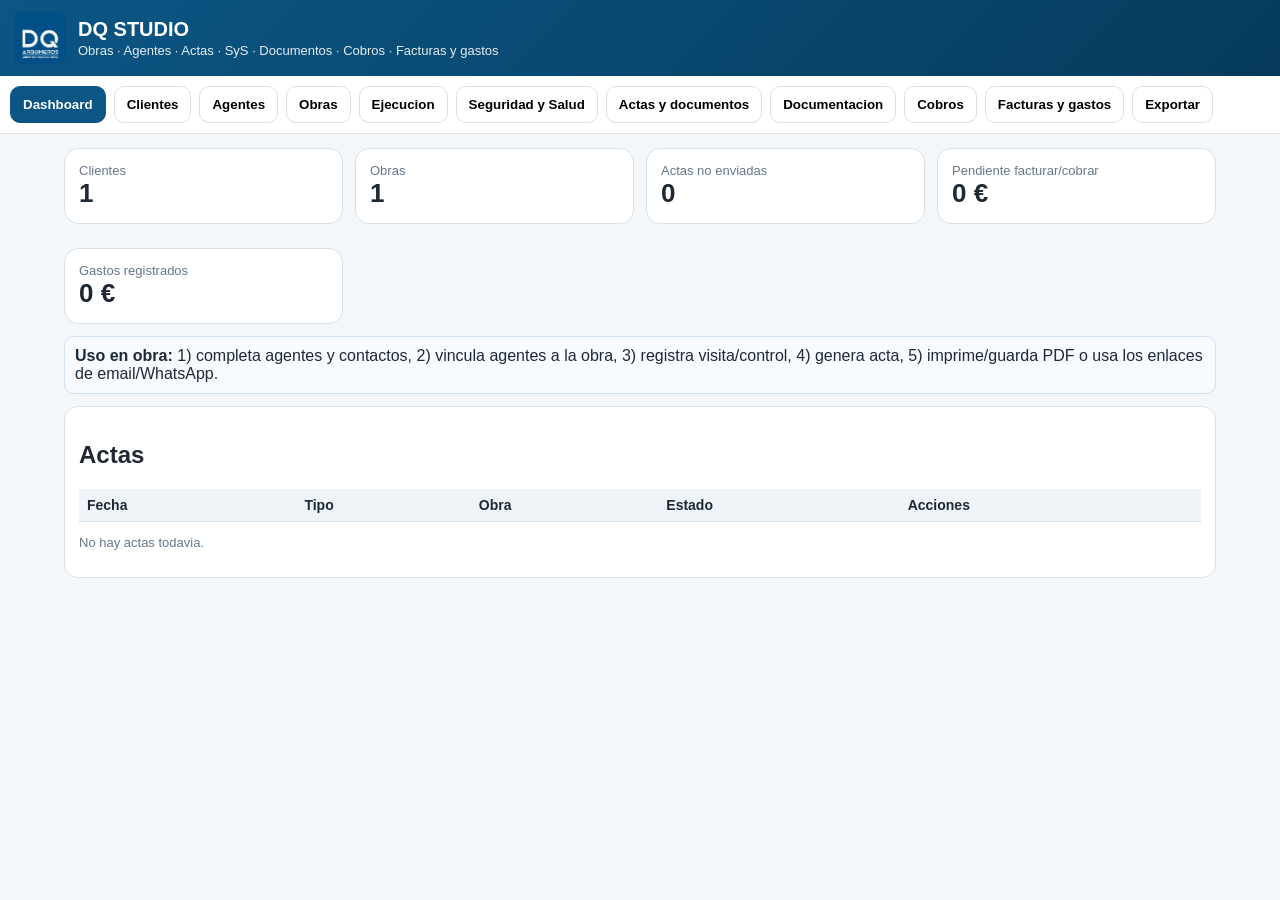
<file: index.html>
<!doctype html>
<html lang="es">
<head>
<meta charset="utf-8" />
<meta name="viewport" content="width=device-width, initial-scale=1" />
<title>DQ Studio - Obra v4</title>
<link rel="manifest" href="manifest.json" />
<style>
:root{--azul:#0b5685;--azul2:#063b5c;--borde:#d9e1e8;--fondo:#f4f7fa;--txt:#1f2933;--muted:#66788a;--ok:#1f8a4c;--warn:#b7791f;--bad:#c53030;--card:#fff}
*{box-sizing:border-box} body{margin:0;font-family:Arial,Helvetica,sans-serif;background:var(--fondo);color:var(--txt)}
header{background:linear-gradient(135deg,var(--azul),var(--azul2));color:white;padding:12px 14px;display:flex;align-items:center;gap:12px;position:sticky;top:0;z-index:5} header img{width:52px;height:52px;object-fit:cover;border-radius:8px;background:white} header h1{font-size:20px;margin:0} header p{margin:2px 0 0;font-size:13px;opacity:.9}
nav{display:flex;gap:8px;overflow:auto;padding:10px;background:white;border-bottom:1px solid var(--borde);position:sticky;top:76px;z-index:4} nav button{border:1px solid var(--borde);background:white;border-radius:10px;padding:10px 12px;white-space:nowrap;font-weight:700} nav button.active{background:var(--azul);color:white;border-color:var(--azul)}
main{padding:14px;max-width:1180px;margin:auto}.grid{display:grid;grid-template-columns:repeat(auto-fit,minmax(235px,1fr));gap:12px}.card{background:var(--card);border:1px solid var(--borde);border-radius:14px;padding:14px;margin-bottom:12px}.metric{font-size:26px;font-weight:800}.muted{color:var(--muted);font-size:13px}.row{display:grid;grid-template-columns:repeat(auto-fit,minmax(180px,1fr));gap:10px}.two{display:grid;grid-template-columns:1fr 1fr;gap:12px}@media(max-width:760px){.two{grid-template-columns:1fr}}
label{display:block;font-size:13px;font-weight:700;margin:8px 0 4px} input,select,textarea{width:100%;padding:10px;border:1px solid var(--borde);border-radius:9px;font-size:16px;background:white} textarea{min-height:82px}.small{font-size:12px}.btn{background:var(--azul);color:white;border:0;border-radius:9px;padding:10px 12px;font-weight:800;margin:8px 6px 0 0}.btn.secondary{background:#475569}.btn.light{background:#edf3f7;color:#123;border:1px solid var(--borde)}.btn.danger{background:var(--bad)}.btn.whatsapp{background:#16803c}.btn.mail{background:#334155}
table{width:100%;border-collapse:collapse;background:white} th,td{border-bottom:1px solid var(--borde);padding:8px;text-align:left;font-size:14px;vertical-align:top} th{background:#eef4f8}.scroll{overflow:auto}.badge{display:inline-block;border-radius:999px;padding:3px 8px;font-size:12px;font-weight:800}.ok{background:#e6f4ea;color:var(--ok)}.warn{background:#fff7e6;color:var(--warn)}.bad{background:#fde8e8;color:var(--bad)}.chip{display:inline-block;border:1px solid var(--borde);border-radius:999px;padding:4px 8px;margin:2px;background:#f8fafc;font-size:12px}
.check{display:flex;align-items:center;gap:8px;border:1px solid var(--borde);border-radius:8px;padding:9px;margin:6px 0;background:white}.check input{width:auto}.section-title{display:flex;justify-content:space-between;gap:10px;align-items:center;flex-wrap:wrap}.print-only{display:none}.doc{font-family:Arial,Helvetica,sans-serif;line-height:1.35}.doc h1{font-size:22px;text-align:center}.doc h2{font-size:17px;border-bottom:1px solid #999;padding-bottom:4px}.signgrid{display:grid;grid-template-columns:repeat(2,1fr);gap:18px;margin-top:40px}.sign{height:90px;border-top:1px solid #333;text-align:center;padding-top:8px}.note{background:#f7fbff;border:1px solid #cfe2f3;border-radius:10px;padding:10px}.actions{display:flex;gap:8px;flex-wrap:wrap}.hidden{display:none!important}.path{font-family:monospace;background:#eef4f8;border:1px solid var(--borde);border-radius:8px;padding:8px;word-break:break-word}.filebox{border:1px dashed var(--borde);border-radius:10px;padding:10px;background:#fafcff}
@media print{header,nav,.no-print,.btn,.actions{display:none!important} body{background:white}.card{border:0}.print-only{display:block} main{max-width:none}.screen-only{display:none!important}.doc{font-size:12pt}.signgrid{page-break-inside:avoid}}
</style>
</head>
<body>
<header><img src="assets/logo-dq.jpg" alt="DQ"><div><h1>DQ STUDIO</h1><p>Obras · Agentes · Actas · SyS · Documentos · Cobros · Facturas y gastos</p></div></header>
<nav id="tabs"></nav>
<main id="app"></main>
<script>
if('serviceWorker' in navigator){navigator.serviceWorker.register('./sw.js').catch(()=>{})}
const S={clientes:[],obras:[],agentes:[],ejecucion:[],sys:[],actas:[],documentos:[],cobros:[],facturasGastos:[]};
const keys=Object.keys(S);let tab='Dashboard';
const tabs=['Dashboard','Clientes','Agentes','Obras','Ejecucion','Seguridad y Salud','Actas y documentos','Documentacion','Cobros','Facturas y gastos','Exportar'];
function load(){keys.forEach(k=>{S[k]=JSON.parse(localStorage.getItem('dq_'+k)||'[]')});migrate();if(!S.clientes.length&&!S.obras.length&&!S.agentes.length)seed();}
function save(k){localStorage.setItem('dq_'+k,JSON.stringify(S[k]))}
function saveAll(){keys.forEach(save)}
function id(){return Date.now().toString(36)+Math.random().toString(36).slice(2,7)}
function esc(x){return String(x??'').replace(/[&<>'"]/g,m=>({'&':'&amp;','<':'&lt;','>':'&gt;',"'":'&#39;','"':'&quot;'}[m]))}
function v(id){let e=document.getElementById(id);return e?e.value.trim():''}
function setVal(id,val){let e=document.getElementById(id); if(e)e.value=val||''}
function today(){return new Date().toISOString().slice(0,10)}
function migrate(){
  S.obras.forEach(o=>{if(!o.agentes)o.agentes={}; if(o.constructor&&!o.agentes.constructor)o.agentes.constructor=o.constructor; if(o.tecnico&&!o.agentes.do)o.agentes.do=o.tecnico;});
  if(!Array.isArray(S.agentes))S.agentes=[];
}
function seed(){
 const c={id:id(),nombre:'Duque y Ropero Asociados, S.L.',nif:'B92217025',telefono:'',email:'',contacto:'',direccion:'C/ Raimundo Lulio 12, 29018 Malaga'};S.clientes.push(c);
 const a1={id:id(),tipo:'Promotor',nombre:'Duque y Ropero Asociados, S.L.',nif:'B92217025',contacto:'',telefono:'',email:'',direccion:'C/ Raimundo Lulio 12, 29018 Malaga'};
 const dirTitular='C/ Raimundo Lulio 12, 29018 Malaga';
 const a2={id:id(),tipo:'Arquitecto / Autor proyecto / Director obra / CSS',nombre:'Manuel Miguel Duque Bolivar',nif:'25.054.187-B',contacto:'Arquitecto',telefono:'',email:'',direccion:dirTitular};
 const a2b={id:id(),tipo:'Ingeniero de Edificacion / Arquitecto Tecnico / DEM',nombre:'Manuel Miguel Duque Bolivar',nif:'25.054.187-B',contacto:'Ingeniero de Edificacion',telefono:'',email:'',direccion:dirTitular};
 const a2c={id:id(),tipo:'Ingeniero Mecanico / Instalaciones',nombre:'Manuel Miguel Duque Bolivar',nif:'25.054.187-B',contacto:'Ingenieria de instalaciones',telefono:'',email:'',direccion:dirTitular};
 const a3={id:id(),tipo:'Constructora',nombre:'Pago Garzon Construcciones, S.L.',nif:'B26694489',contacto:'Modesto Jesus Tellez Fernandez - Recurso preventivo',telefono:'',email:'',direccion:'C/ Pilar 8, 29719 Benamocarra, Malaga'};
 S.agentes.push(a1,a2,a2b,a2c,a3);
 S.obras.push({id:id(),codigo:'MBL2',nombre:'Edificio de 9 Viviendas - LOM 2024/5667',cliente:c.nombre,direccion:'C/ Miguel Bueno Lara 2, Malaga',estado:'Fase de losa de cimentacion',expediente:'LOM 2024/5667',pem:'',agentes:{promotor:a1.id,constructor:a3.id,do:a2.id,dem:a2b.id,css:a2.id,recurso:a3.id,autor:a2.id,ingMecanico:a2c.id}});
 saveAll();
}
function renderTabs(){document.getElementById('tabs').innerHTML=tabs.map(t=>`<button class="${t==tab?'active':''}" data-tab="${esc(t)}">${esc(t)}</button>`).join('');document.querySelectorAll('[data-tab]').forEach(b=>b.onclick=()=>{tab=b.dataset.tab;render()})}
function render(){renderTabs(); const a=document.getElementById('app');
 if(tab==='Dashboard')return dashboard(a); if(tab==='Clientes')return clientes(a); if(tab==='Agentes')return agentes(a); if(tab==='Obras')return obras(a); if(tab==='Ejecucion')return ejecucion(a); if(tab==='Seguridad y Salud')return sys(a); if(tab==='Actas y documentos')return actas(a); if(tab==='Documentacion')return documentacion(a); if(tab==='Cobros')return cobros(a); if(tab==='Facturas y gastos')return facturasGastos(a); if(tab==='Exportar')return exp(a);
}
function dashboard(a){let pend=S.cobros.filter(c=>c.estado!=='Cobrado'&&c.estado!=='No facturable').reduce((s,c)=>s+Number(c.importe||0),0);let act=S.actas.filter(x=>x.estado!=='Enviada').length;let gastos=S.facturasGastos.filter(x=>x.clase==='Gasto').reduce((s,x)=>s+Number(x.base||0),0); a.innerHTML=`<div class="grid"><div class="card"><div class="muted">Clientes</div><div class="metric">${S.clientes.length}</div></div><div class="card"><div class="muted">Obras</div><div class="metric">${S.obras.length}</div></div><div class="card"><div class="muted">Actas no enviadas</div><div class="metric">${act}</div></div><div class="card"><div class="muted">Pendiente facturar/cobrar</div><div class="metric">${pend.toLocaleString('es-ES')} €</div></div><div class="card"><div class="muted">Gastos registrados</div><div class="metric">${gastos.toLocaleString('es-ES')} €</div></div></div><div class="card note"><b>Uso en obra:</b> 1) completa agentes y contactos, 2) vincula agentes a la obra, 3) registra visita/control, 4) genera acta, 5) imprime/guarda PDF o usa los enlaces de email/WhatsApp.</div>${tableActas(true)}`}
function clientes(a){a.innerHTML=`<div class="card"><div class="section-title"><h2>Clientes</h2><button class="btn" id="newCli">Nuevo cliente</button></div><div id="cliForm"></div></div>${tableClientes()}`;document.getElementById('newCli').onclick=()=>formCliente()}
function formCliente(c={}){document.getElementById('cliForm').innerHTML=`<div class="row"><div><label>Nombre / razon social</label><input id="c_nombre" value="${esc(c.nombre)}"></div><div><label>NIF/CIF</label><input id="c_nif" value="${esc(c.nif)}"></div><div><label>Telefono</label><input id="c_tel" value="${esc(c.telefono)}"></div><div><label>Email</label><input id="c_email" value="${esc(c.email)}"></div><div><label>Contacto</label><input id="c_contacto" value="${esc(c.contacto)}"></div><div><label>Direccion fiscal</label><input id="c_dir" value="${esc(c.direccion)}"></div></div><button class="btn" id="saveCli">Guardar</button>`;document.getElementById('saveCli').onclick=()=>{let obj={id:c.id||id(),nombre:v('c_nombre'),nif:v('c_nif'),telefono:v('c_tel'),email:v('c_email'),contacto:v('c_contacto'),direccion:v('c_dir')};upsert(S.clientes,obj);save('clientes');render()}}
function agentes(a){a.innerHTML=`<div class="card"><div class="section-title"><h2>Agentes, tecnicos y contactos de obra</h2><div class="actions"><button class="btn light" id="defaultTechs">Cargar mis tecnicos por defecto</button><button class="btn" id="newAg">Nuevo agente</button></div></div><p class="muted">Aqui se introducen constructora, recurso preventivo, autor de proyecto, DO, DEM, CSS, OCT, laboratorio, instaladores, promotor, etc. Luego se vinculan en cada obra. El boton de tecnicos crea o actualiza tus datos por defecto como arquitecto, ingeniero de edificacion/arquitecto tecnico e ingeniero mecanico.</p><div id="agForm"></div></div>${tableAgentes()}`;document.getElementById('newAg').onclick=()=>formAgente();document.getElementById('defaultTechs').onclick=defaultTechs}
function defaultTechs(){const base={nombre:'Manuel Miguel Duque Bolivar',nif:'25.054.187-B',telefono:'',email:'',direccion:'C/ Raimundo Lulio 12, 29018 Malaga'};[
 {tipo:'Arquitecto / Autor proyecto / Director obra / CSS',contacto:'Arquitecto'},
 {tipo:'Ingeniero de Edificacion / Arquitecto Tecnico / DEM',contacto:'Ingeniero de Edificacion / Arquitecto Tecnico'},
 {tipo:'Ingeniero Mecanico / Instalaciones',contacto:'Ingeniero Mecanico'}
].forEach(t=>{let ex=S.agentes.find(a=>a.tipo===t.tipo&&a.nif===base.nif);let obj={...(ex||{id:id()}),...base,...t};upsert(S.agentes,obj)});save('agentes');alert('Tecnicos por defecto cargados/actualizados. Revisa telefono y email si quieres que aparezcan en actas y comunicaciones.');render()}
function formAgente(g={}){document.getElementById('agForm').innerHTML=`<div class="row"><div><label>Tipo / cargo</label><select id="g_tipo"><option>Promotor</option><option>Constructora</option><option>Representante constructora</option><option>Recurso preventivo</option><option>Arquitecto / Autor proyecto / Director obra / CSS</option><option>Ingeniero de Edificacion / Arquitecto Tecnico / DEM</option><option>Ingeniero Mecanico / Instalaciones</option><option>Autor proyecto</option><option>Director obra</option><option>Director ejecucion material</option><option>Coordinador Seguridad y Salud</option><option>Laboratorio control calidad</option><option>OCT</option><option>Instalador</option><option>Industrial</option><option>Otro</option></select></div><div><label>Nombre / razon social</label><input id="g_nombre" value="${esc(g.nombre)}"></div><div><label>NIF/CIF</label><input id="g_nif" value="${esc(g.nif)}"></div><div><label>Persona contacto / titulacion</label><input id="g_contacto" value="${esc(g.contacto)}"></div><div><label>Telefono</label><input id="g_tel" value="${esc(g.telefono)}"></div><div><label>Email</label><input id="g_email" value="${esc(g.email)}"></div><div><label>Direccion</label><input id="g_dir" value="${esc(g.direccion)}"></div></div><button class="btn" id="saveAg">Guardar agente</button>`;setVal('g_tipo',g.tipo||'Otro');document.getElementById('saveAg').onclick=()=>{let obj={id:g.id||id(),tipo:v('g_tipo'),nombre:v('g_nombre'),nif:v('g_nif'),contacto:v('g_contacto'),telefono:v('g_tel'),email:v('g_email'),direccion:v('g_dir')};upsert(S.agentes,obj);save('agentes');render()}}
function obras(a){a.innerHTML=`<div class="card"><div class="section-title"><h2>Obras / expedientes</h2><button class="btn" id="newObra">Nueva obra</button></div><div id="obraForm"></div></div>${tableObras()}`;document.getElementById('newObra').onclick=()=>formObra()}
function formObra(o={}){document.getElementById('obraForm').innerHTML=`<div class="row"><div><label>Codigo</label><input id="o_codigo" value="${esc(o.codigo)}"></div><div><label>Nombre</label><input id="o_nombre" value="${esc(o.nombre)}"></div><div><label>Expediente/licencia</label><input id="o_exp" value="${esc(o.expediente)}"></div><div><label>Cliente</label><select id="o_cliente">${clientOptions(o.cliente)}</select></div><div><label>Direccion obra</label><input id="o_dir" value="${esc(o.direccion)}"></div><div><label>Estado</label><input id="o_estado" value="${esc(o.estado)}"></div><div><label>PEM</label><input id="o_pem" value="${esc(o.pem)}"></div></div><h3>Agentes vinculados a esta obra</h3><div class="row"><div><label>Promotor</label><select id="o_promotor">${agentOptions(o.agentes?.promotor)}</select></div><div><label>Constructora</label><select id="o_constructor">${agentOptions(o.agentes?.constructor)}</select></div><div><label>Representante / recurso preventivo</label><select id="o_recurso">${agentOptions(o.agentes?.recurso)}</select></div><div><label>Autor del proyecto</label><select id="o_autor">${agentOptions(o.agentes?.autor)}</select></div><div><label>Director de obra</label><select id="o_do">${agentOptions(o.agentes?.do)}</select></div><div><label>Director ejecucion material</label><select id="o_dem">${agentOptions(o.agentes?.dem)}</select></div><div><label>Coordinador SyS</label><select id="o_css">${agentOptions(o.agentes?.css)}</select></div><div><label>Laboratorio / OCT</label><select id="o_lab">${agentOptions(o.agentes?.lab)}</select></div></div><button class="btn" id="saveObra">Guardar obra</button>`;document.getElementById('saveObra').onclick=()=>{let obj={id:o.id||id(),codigo:v('o_codigo'),nombre:v('o_nombre'),expediente:v('o_exp'),cliente:v('o_cliente'),direccion:v('o_dir'),estado:v('o_estado'),pem:v('o_pem'),agentes:{promotor:v('o_promotor'),constructor:v('o_constructor'),recurso:v('o_recurso'),autor:v('o_autor'),do:v('o_do'),dem:v('o_dem'),css:v('o_css'),lab:v('o_lab')}};upsert(S.obras,obj);save('obras');render()}}
function ejecucion(a){a.innerHTML=`<div class="card"><h2>Control de ejecucion</h2><div class="row"><div><label>Obra</label><select id="e_obra">${obraOptions()}</select></div><div><label>Fecha</label><input type="date" id="e_fecha" value="${today()}"></div><div><label>Unidad</label><select id="e_unidad"><option>Losa de cimentacion</option><option>Estructura</option><option>Albanileria</option><option>Fachada</option><option>Cubierta</option><option>Instalaciones</option><option>Acabados</option><option>Urbanizacion</option></select></div><div><label>Estado</label><select id="e_estado"><option>Correcto</option><option>Pendiente</option><option>No conformidad</option><option>Cerrada</option></select></div></div><label>Checklist</label><div id="checksE"></div><label>Observaciones / orden</label><textarea id="e_obs"></textarea><button class="btn" id="addEjec">Guardar control</button><button class="btn secondary" id="actaEjec">Generar acta desde control</button></div>${tableEjec()}`;checks('checksE',['Replanteo/cotas comprobados','Material conforme','Ejecucion conforme a proyecto','Recubrimientos/separadores comprobados','Huecos/instalaciones embebidas revisados','Fotografias realizadas','Ensayo/documentacion pendiente revisada']);document.getElementById('addEjec').onclick=()=>saveEjec(false);document.getElementById('actaEjec').onclick=()=>saveEjec(true)}
function saveEjec(go){let obj={id:id(),obra:v('e_obra'),fecha:v('e_fecha'),unidad:v('e_unidad'),estado:v('e_estado'),checks:getChecks('checksE'),obs:v('e_obs')};S.ejecucion.push(obj);save('ejecucion'); if(go){createActaFrom('Acta visita Direccion Facultativa',obj.obra,obj.fecha,`Unidad revisada: ${obj.unidad}\nEstado: ${obj.estado}\nComprobaciones: ${obj.checks.join(', ')}\nObservaciones/ordenes: ${obj.obs}`)} else render()}
function sys(a){a.innerHTML=`<div class="card"><h2>Visita Seguridad y Salud</h2><div class="row"><div><label>Obra</label><select id="s_obra">${obraOptions()}</select></div><div><label>Fecha</label><input type="date" id="s_fecha" value="${today()}"></div><div><label>Resultado</label><select id="s_estado"><option>Correcto</option><option>Con observaciones</option><option>Requerimiento</option><option>Riesgo grave</option><option>Cerrada</option></select></div></div><label>Checklist SyS</label><div id="checksS"></div><label>Observaciones / requerimiento</label><textarea id="s_obs"></textarea><button class="btn" id="addSys">Guardar SyS</button><button class="btn secondary" id="actaSys">Generar acta SyS</button></div>${tableSys()}`;checks('checksS',['EPIs utilizados','Protecciones perimetrales','Huecos protegidos','Accesos seguros','Orden y limpieza','Cuadro electrico protegido','Senalizacion','Recurso preventivo presente si procede','Maquinaria autorizada','Plan de emergencia visible']);document.getElementById('addSys').onclick=()=>saveSys(false);document.getElementById('actaSys').onclick=()=>saveSys(true)}
function saveSys(go){let obj={id:id(),obra:v('s_obra'),fecha:v('s_fecha'),estado:v('s_estado'),checks:getChecks('checksS'),obs:v('s_obs')};S.sys.push(obj);save('sys'); if(go){createActaFrom('Acta Coordinador Seguridad y Salud',obj.obra,obj.fecha,`Resultado de la visita: ${obj.estado}\nComprobaciones: ${obj.checks.join(', ')}\nObservaciones/requerimientos: ${obj.obs}`)} else render()}
function actas(a){a.innerHTML=`<div class="card no-print"><div class="section-title"><h2>Actas y documentos</h2><button class="btn" id="newActa">Nueva acta</button></div><div id="actaForm"></div></div><div id="actaPreview" class="card"></div>${tableActas(false)}`;document.getElementById('newActa').onclick=()=>formActa()}
function formActa(x={}){document.getElementById('actaForm').innerHTML=`<div class="row"><div><label>Tipo</label><select id="a_tipo"><option>Acta visita Direccion Facultativa</option><option>Acta Coordinador Seguridad y Salud</option><option>Acta autorizacion hormigonado</option><option>Acta recepcion armaduras</option><option>Orden de obra</option><option>No conformidad</option><option>Informe fotografico</option></select></div><div><label>Obra</label><select id="a_obra">${obraOptions(x.obra)}</select></div><div><label>Fecha</label><input type="date" id="a_fecha" value="${esc(x.fecha||today())}"></div><div><label>Estado</label><select id="a_estado"><option>Borrador</option><option>Generada</option><option>Enviada</option><option>Firmada</option><option>Archivada</option></select></div></div><label>Asunto para envio</label><input id="a_asunto" value="${esc(x.asunto||'Acta de obra')}"><label>Contenido / acuerdos / ordenes</label><textarea id="a_texto">${esc(x.texto||'')}</textarea><div class="actions"><button class="btn" id="saveActa">Guardar acta</button><button class="btn secondary" id="prevActa">Vista previa</button><button class="btn light" onclick="window.print()">Imprimir / Guardar PDF</button></div>`;setVal('a_tipo',x.tipo||'Acta visita Direccion Facultativa');setVal('a_estado',x.estado||'Borrador');document.getElementById('saveActa').onclick=()=>{let obj={id:x.id||id(),tipo:v('a_tipo'),obra:v('a_obra'),fecha:v('a_fecha'),estado:v('a_estado'),asunto:v('a_asunto'),texto:v('a_texto')};upsert(S.actas,obj);save('actas');previewActa(obj);render()};document.getElementById('prevActa').onclick=()=>previewActa({tipo:v('a_tipo'),obra:v('a_obra'),fecha:v('a_fecha'),estado:v('a_estado'),asunto:v('a_asunto'),texto:v('a_texto')})}
function createActaFrom(tipo,obra,fecha,texto){let obj={id:id(),tipo,obra,fecha,estado:'Generada',asunto:`${tipo} - ${obra} - ${fecha}`,texto};S.actas.push(obj);save('actas');tab='Actas y documentos';render();previewActa(obj)}
function previewActa(act){let obra=S.obras.find(o=>o.codigo===act.obra)||S.obras[0]||{};let ag=obraAgents(obra);let recips=[ag.constructor?.email,ag.promotor?.email,ag.do?.email,ag.dem?.email,ag.css?.email].filter(Boolean);let phones=[ag.constructor?.telefono,ag.recurso?.telefono,ag.promotor?.telefono].filter(Boolean);let body=plainActa(act,obra,ag);let mail=`mailto:${encodeURIComponent(recips.join(','))}?subject=${encodeURIComponent(act.asunto||act.tipo)}&body=${encodeURIComponent(body)}`;let wa=phones[0]?`https://wa.me/${cleanPhone(phones[0])}?text=${encodeURIComponent(body)}`:'';let docInfo=docInfoFromActa(act,obra);let html=`<div class="actions no-print"><a class="btn mail" href="${mail}">Enviar por email</a>${wa?`<a class="btn whatsapp" target="_blank" href="${wa}">Enviar WhatsApp</a>`:''}<button class="btn light" onclick="window.print()">Imprimir / Guardar PDF</button><button class="btn secondary" onclick="downloadActaHtml('${act.id||''}')">Descargar acta HTML</button><button class="btn" onclick="registerActaDocument('${act.id||''}')">Registrar en carpeta documental</button></div><div class="note no-print"><b>Carpeta sugerida:</b><div class="path">${esc(docInfo.path)}</div><span class="muted">Al guardar como PDF, usa este nombre: ${esc(docInfo.filename)}. En iPhone/iPad, desde Imprimir puedes compartir o guardar en Archivos.</span></div><div class="doc"><h1>${esc(act.tipo)}</h1><p><b>Obra:</b> ${esc(obra.codigo)} - ${esc(obra.nombre)}</p><p><b>Expediente:</b> ${esc(obra.expediente||'')}</p><p><b>Emplazamiento:</b> ${esc(obra.direccion||'')}</p><p><b>Fecha:</b> ${esc(act.fecha)}</p><h2>Agentes intervinientes</h2><table><tr><th>Cargo</th><th>Nombre</th><th>NIF/CIF</th><th>Contacto</th></tr>${agentRow('Promotor',ag.promotor)}${agentRow('Constructora',ag.constructor)}${agentRow('Representante / recurso preventivo',ag.recurso)}${agentRow('Autor proyecto',ag.autor)}${agentRow('Director de obra',ag.do)}${agentRow('Director ejecucion material',ag.dem)}${agentRow('Coordinador Seguridad y Salud',ag.css)}${agentRow('Laboratorio/OCT',ag.lab)}</table><h2>Contenido del acta</h2><p style="white-space:pre-wrap">${esc(act.texto)}</p><h2>Archivo documental</h2><p><b>Categoria:</b> ${esc(docInfo.categoria)}</p><p><b>Nombre sugerido:</b> ${esc(docInfo.filename)}</p><p><b>Carpeta:</b> ${esc(docInfo.path)}</p><h2>Comunicaciones</h2><p><b>Destinatarios email:</b> ${esc(recips.join(', ')||'No constan emails')}</p><p><b>Telefonos disponibles:</b> ${esc(phones.join(', ')||'No constan telefonos')}</p><div class="signgrid"><div class="sign">Direccion Facultativa / CSS</div><div class="sign">Constructor / Recibido</div></div></div>`;let p=document.getElementById('actaPreview');if(p)p.innerHTML=html}
function plainActa(act,obra,ag){return `${act.tipo}\nObra: ${obra.codigo||''} - ${obra.nombre||''}\nExpediente: ${obra.expediente||''}\nDireccion: ${obra.direccion||''}\nFecha: ${act.fecha||''}\nPromotor: ${ag.promotor?.nombre||obra.cliente||''}\nConstructora: ${ag.constructor?.nombre||''}\nDireccion facultativa: ${ag.do?.nombre||''}\n\n${act.texto||''}\n\nDQ Studio`}
function agentRow(label,g){return `<tr><td>${esc(label)}</td><td>${esc(g?.nombre||'')}</td><td>${esc(g?.nif||'')}</td><td>${esc([g?.contacto,g?.telefono,g?.email].filter(Boolean).join(' · '))}</td></tr>`}

function docCategoryFromType(t){t=t||''; if(t.includes('Seguridad'))return '02_Seguridad_y_Salud'; if(t.includes('hormigonado')||t.includes('armaduras')||t.includes('recepcion'))return '03_Control_Calidad'; if(t.includes('Orden'))return '04_Ordenes_de_Obra'; if(t.includes('No conformidad'))return '05_No_Conformidades'; if(t.includes('fotografico'))return '06_Fotografias'; return '01_Actas_Ejecucion'}
function safeName(x){return String(x||'').normalize('NFD').replace(/[\u0300-\u036f]/g,'').replace(/[^a-zA-Z0-9_-]+/g,'_').replace(/^_+|_+$/g,'')||'documento'}
function docInfoFromActa(act,obra){let categoria=docCategoryFromType(act.tipo);let code=safeName(obra.codigo||act.obra||'OBRA');let date=safeName(act.fecha||today());let tipo=safeName(act.tipo);let filename=`${date}_${code}_${tipo}.pdf`;let path=`${code}/06_Obra/${categoria}/${filename}`;return {categoria,filename,path}}
function registerActaDocument(actId){let act=S.actas.find(a=>a.id===actId); if(!act){alert('Guarda primero el acta.');return} let obra=S.obras.find(o=>o.codigo===act.obra)||{};let info=docInfoFromActa(act,obra);let obj={id:id(),obra:act.obra,fecha:act.fecha||today(),categoria:info.categoria,titulo:act.tipo,origen:'Acta generada',archivo:info.filename,ruta:info.path,tipo:'Acta',notas:'Registrada desde acta. Guardar el PDF en la carpeta indicada.'};S.documentos.push(obj);save('documentos');act.estado='Archivada';save('actas');alert('Documento registrado en la carpeta documental: '+info.path);render()}
function downloadActaHtml(actId){let act=S.actas.find(a=>a.id===actId); if(!act){alert('Guarda primero el acta.');return} let obra=S.obras.find(o=>o.codigo===act.obra)||{};let ag=obraAgents(obra);let info=docInfoFromActa(act,obra);let html=`<!doctype html><html><head><meta charset="utf-8"><title>${esc(act.tipo)}</title><style>body{font-family:Arial;margin:28px;line-height:1.35}h1{text-align:center;font-size:22px}h2{font-size:17px;border-bottom:1px solid #999}table{width:100%;border-collapse:collapse}td,th{border:1px solid #ccc;padding:6px;text-align:left}.signgrid{display:grid;grid-template-columns:1fr 1fr;gap:25px;margin-top:55px}.sign{border-top:1px solid #333;text-align:center;padding-top:8px}</style></head><body><h1>${esc(act.tipo)}</h1><p><b>Obra:</b> ${esc(obra.codigo)} - ${esc(obra.nombre)}</p><p><b>Expediente:</b> ${esc(obra.expediente||'')}</p><p><b>Emplazamiento:</b> ${esc(obra.direccion||'')}</p><p><b>Fecha:</b> ${esc(act.fecha)}</p><h2>Agentes intervinientes</h2><table><tr><th>Cargo</th><th>Nombre</th><th>NIF/CIF</th><th>Contacto</th></tr>${agentRow('Promotor',ag.promotor)}${agentRow('Constructora',ag.constructor)}${agentRow('Representante / recurso preventivo',ag.recurso)}${agentRow('Autor proyecto',ag.autor)}${agentRow('Director de obra',ag.do)}${agentRow('Director ejecucion material',ag.dem)}${agentRow('Coordinador Seguridad y Salud',ag.css)}${agentRow('Laboratorio/OCT',ag.lab)}</table><h2>Contenido del acta</h2><p style="white-space:pre-wrap">${esc(act.texto)}</p><h2>Archivo</h2><p>${esc(info.path)}</p><div class="signgrid"><div class="sign">Direccion Facultativa / CSS</div><div class="sign">Constructor / Recibido</div></div></body></html>`;let blob=new Blob([html],{type:'text/html'});let url=URL.createObjectURL(blob);let a=document.createElement('a');a.href=url;a.download=info.filename.replace(/\.pdf$/,'.html');a.click();URL.revokeObjectURL(url)}
function documentacion(a){a.innerHTML=`<div class="card"><div class="section-title"><h2>Documentacion y escaneos</h2><button class="btn" id="newDoc">Nuevo documento</button></div><p class="muted">Registra actas, fichas tecnicas, certificados, ensayos, documentacion de SyS y escaneos. En iPhone puedes usar la camara desde “Escanear/fotografiar documento”.</p><div class="note"><b>Estructura recomendada por obra</b><div class="path">OBRA/01_Cliente · 02_Proyecto · 03_Licencia · 04_Agentes · 05_Seguridad_y_Salud · 06_Obra/01_Actas_Ejecucion · 06_Obra/02_Seguridad_y_Salud · 06_Obra/03_Control_Calidad · 06_Obra/07_Fichas_Tecnicas · 07_Cobros_Facturas · 08_Final_Obra</div></div><div id="docForm"></div></div>${tableDocs()}`;document.getElementById('newDoc').onclick=()=>formDoc()}
function formDoc(d={}){document.getElementById('docForm').innerHTML=`<div class="row"><div><label>Obra</label><select id="d_obra">${obraOptions(d.obra)}</select></div><div><label>Categoria / carpeta</label><select id="d_cat"><option>01_Actas_Ejecucion</option><option>02_Seguridad_y_Salud</option><option>03_Control_Calidad</option><option>04_Ordenes_de_Obra</option><option>05_No_Conformidades</option><option>06_Fotografias</option><option>07_Fichas_Tecnicas</option><option>08_Certificados</option><option>09_Ensayos_Laboratorio</option><option>10_Facturas_Cobros</option><option>11_Final_Obra</option></select></div><div><label>Fecha</label><input type="date" id="d_fecha" value="${esc(d.fecha||today())}"></div><div><label>Tipo</label><select id="d_tipo"><option>Acta</option><option>Ficha tecnica</option><option>Certificado</option><option>Ensayo</option><option>Albaran</option><option>Factura</option><option>Plano</option><option>Fotografia</option><option>Documento SyS</option><option>Otro</option></select></div></div><label>Titulo / descripcion</label><input id="d_titulo" value="${esc(d.titulo||'')}"><div class="filebox"><label>Escanear/fotografiar documento o adjuntar archivo</label><input id="d_file" type="file" accept="image/*,.pdf,.doc,.docx,.xls,.xlsx" capture="environment"><p class="muted">El navegador no puede imponer una carpeta fisica. La app genera ruta y nombre para que lo guardes en Archivos/Drive/OneDrive. Para muchos documentos, usa la ruta sugerida.</p></div><label>Nombre de archivo</label><input id="d_archivo" value="${esc(d.archivo||'')}"><label>Ruta/carpeta sugerida</label><input id="d_ruta" value="${esc(d.ruta||'')}"><label>Notas</label><textarea id="d_notas">${esc(d.notas||'')}</textarea><div class="actions"><button class="btn" id="saveDoc">Guardar documento</button><button class="btn secondary" id="calcDoc">Generar nombre/ruta</button></div>`;setVal('d_cat',d.categoria||'07_Fichas_Tecnicas');setVal('d_tipo',d.tipo||'Ficha tecnica');document.getElementById('d_file').onchange=()=>{let f=document.getElementById('d_file').files[0]; if(f){setVal('d_archivo',f.name); if(!v('d_titulo'))setVal('d_titulo',f.name)}};document.getElementById('calcDoc').onclick=calcDocPath;document.getElementById('saveDoc').onclick=()=>{if(!v('d_ruta'))calcDocPath();let obj={id:d.id||id(),obra:v('d_obra'),categoria:v('d_cat'),fecha:v('d_fecha'),tipo:v('d_tipo'),titulo:v('d_titulo'),archivo:v('d_archivo'),ruta:v('d_ruta'),origen:'Escaneo/archivo registrado',notas:v('d_notas')};upsert(S.documentos,obj);save('documentos');render()}}
function calcDocPath(){let obra=v('d_obra'),cat=v('d_cat'),fecha=v('d_fecha')||today(),tipo=v('d_tipo'),titulo=v('d_titulo')||tipo,ext='pdf';let f=document.getElementById('d_file')?.files?.[0]; if(f&&f.name.includes('.'))ext=f.name.split('.').pop().toLowerCase();let filename=`${safeName(fecha)}_${safeName(obra)}_${safeName(tipo)}_${safeName(titulo)}.${ext}`;let base=cat==='10_Facturas_Cobros'?'07_Cobros_Facturas':(cat==='11_Final_Obra'?'08_Final_Obra':'06_Obra/'+cat);setVal('d_archivo',v('d_archivo')||filename);setVal('d_ruta',`${safeName(obra)}/${base}/${v('d_archivo')||filename}`)}
function tableDocs(){return `<div class="card scroll"><h2>Archivo documental</h2><table><tr><th>Fecha</th><th>Obra</th><th>Carpeta</th><th>Documento</th><th>Ruta</th><th></th></tr>${S.documentos.slice().reverse().map(d=>`<tr><td>${esc(d.fecha)}</td><td>${esc(d.obra)}</td><td>${esc(d.categoria)}</td><td><b>${esc(d.titulo)}</b><br><span class="muted">${esc(d.tipo)} · ${esc(d.archivo||'')}</span></td><td><div class="path">${esc(d.ruta||'')}</div></td><td><button class="btn light" onclick="editDoc('${d.id}')">Editar</button></td></tr>`).join('')}</table>${!S.documentos.length?'<p class="muted">No hay documentos registrados.</p>':''}</div>`}
function editDoc(id){tab='Documentacion';render();formDoc(S.documentos.find(x=>x.id===id))}
function cobros(a){a.innerHTML=`<div class="card"><h2>Gestion de cobros</h2><div class="row"><div><label>Obra</label><select id="co_obra">${obraOptions()}</select></div><div><label>Cliente</label><select id="co_cliente">${clientOptions()}</select></div><div><label>Concepto</label><input id="co_concepto"></div><div><label>Importe base</label><input type="number" id="co_importe"></div><div><label>IVA %</label><input type="number" id="co_iva" value="21"></div><div><label>IRPF %</label><input type="number" id="co_irpf" value="0"></div><div><label>Estado</label><select id="co_estado"><option>Pendiente de facturar</option><option>Facturado pendiente de cobro</option><option>Cobrado</option><option>No facturable</option></select></div><div><label>Fecha</label><input type="date" id="co_fecha" value="${today()}"></div></div><button class="btn" id="addCobro">Guardar</button></div>${tableCobros()}${resumenFiscal()}`;document.getElementById('addCobro').onclick=()=>{S.cobros.push({id:id(),obra:v('co_obra'),cliente:v('co_cliente'),concepto:v('co_concepto'),importe:v('co_importe'),iva:v('co_iva'),irpf:v('co_irpf'),estado:v('co_estado'),fecha:v('co_fecha')});save('cobros');render()}}

function facturasGastos(a){a.innerHTML=`<div class="card"><div class="section-title"><h2>Facturas y gastos escaneados</h2><button class="btn" id="newFG">Nuevo registro</button></div><p class="muted">Archivo economico para facturas emitidas, facturas recibidas, tickets, suplidos, gastos deducibles y documentos escaneados. Sirve para resumen trimestral y anual de IVA/IRPF.</p><div class="note"><b>Carpetas sugeridas:</b><div class="path">OBRA/09_Economia/01_Facturas_Emitidas · 02_Facturas_Recibidas · 03_Gastos · 04_Suplidos · 05_Impuestos · 06_Resumen_Trimestral · 07_Resumen_Anual</div></div><div id="fgForm"></div></div>${tableFG()}${resumenFiscalAvanzado()}`;document.getElementById('newFG').onclick=()=>formFG()}
function formFG(f={}){document.getElementById('fgForm').innerHTML=`<div class="row"><div><label>Clase</label><select id="fg_clase"><option>Ingreso</option><option>Gasto</option><option>Suplido</option><option>Impuesto</option><option>No deducible / No computable</option></select></div><div><label>Tipo documento</label><select id="fg_tipo"><option>Factura emitida</option><option>Factura recibida</option><option>Ticket</option><option>Albaran</option><option>Recibo</option><option>Justificante bancario</option><option>Modelo tributario</option><option>Otro</option></select></div><div><label>Obra / expediente</label><select id="fg_obra">${obraOptions(f.obra)}</select></div><div><label>Cliente / proveedor</label><input id="fg_tercero" value="${esc(f.tercero||'')}"></div><div><label>NIF/CIF</label><input id="fg_nif" value="${esc(f.nif||'')}"></div><div><label>Numero factura</label><input id="fg_numero" value="${esc(f.numero||'')}"></div><div><label>Fecha</label><input type="date" id="fg_fecha" value="${esc(f.fecha||today())}"></div><div><label>Trimestre</label><select id="fg_trim"><option>1T</option><option>2T</option><option>3T</option><option>4T</option></select></div><div><label>Base imponible</label><input type="number" id="fg_base" value="${esc(f.base||'')}"></div><div><label>IVA %</label><input type="number" id="fg_iva" value="${esc(f.ivaPct??21)}"></div><div><label>IRPF %</label><input type="number" id="fg_irpf" value="${esc(f.irpfPct??0)}"></div><div><label>Estado</label><select id="fg_estado"><option>Pendiente</option><option>Pagada / cobrada</option><option>Pendiente de pago/cobro</option><option>No deducible</option><option>Archivada</option></select></div><div><label>Categoria</label><select id="fg_categoria"><option>Honorarios profesionales</option><option>Gastos estudio</option><option>Material oficina</option><option>Equipos informaticos</option><option>Desplazamientos</option><option>Colegio profesional</option><option>Seguros</option><option>Telefonia/internet</option><option>Asesoria</option><option>Subcontratas/colaboradores</option><option>Tasas/licencias/suplidos</option><option>Obra - materiales</option><option>Otro</option></select></div></div><div class="filebox"><label>Escanear/fotografiar factura o adjuntar PDF</label><input id="fg_file" type="file" accept="image/*,.pdf,.doc,.docx,.xls,.xlsx" capture="environment"><p class="muted">Desde iPhone/iPad puedes usar la camara. La app registra el nombre/ruta; para guardar fisicamente usa Archivos, Drive o la carpeta que tengas configurada.</p></div><div class="row"><div><label>Nombre archivo</label><input id="fg_archivo" value="${esc(f.archivo||'')}"></div><div><label>Ruta/carpeta sugerida</label><input id="fg_ruta" value="${esc(f.ruta||'')}"></div></div><label>Notas</label><textarea id="fg_notas">${esc(f.notas||'')}</textarea><div class="actions"><button class="btn" id="saveFG">Guardar factura/gasto</button><button class="btn secondary" id="calcFG">Generar ruta</button></div>`;['fg_clase','fg_tipo','fg_trim','fg_estado','fg_categoria'].forEach(k=>setVal(k,f[k.replace('fg_','')]||''));document.getElementById('fg_file').onchange=()=>{let file=document.getElementById('fg_file').files[0];if(file){setVal('fg_archivo',file.name)}};document.getElementById('calcFG').onclick=calcFGPath;document.getElementById('saveFG').onclick=()=>{if(!v('fg_ruta'))calcFGPath();let base=Number(v('fg_base')||0), iva=base*Number(v('fg_iva')||0)/100, irpf=base*Number(v('fg_irpf')||0)/100;let obj={id:f.id||id(),clase:v('fg_clase'),tipo:v('fg_tipo'),obra:v('fg_obra'),tercero:v('fg_tercero'),nif:v('fg_nif'),numero:v('fg_numero'),fecha:v('fg_fecha'),trim:v('fg_trim'),base:base,ivaPct:v('fg_iva'),iva:iva,irpfPct:v('fg_irpf'),irpf:irpf,estado:v('fg_estado'),categoria:v('fg_categoria'),archivo:v('fg_archivo'),ruta:v('fg_ruta'),notas:v('fg_notas')};upsert(S.facturasGastos,obj);save('facturasGastos');if(obj.archivo||obj.ruta){upsert(S.documentos,{id:'doc_'+obj.id,obra:obj.obra,categoria:'10_Facturas_Cobros',fecha:obj.fecha,tipo:obj.tipo,titulo:(obj.clase+' - '+obj.tercero+' - '+obj.numero).trim(),archivo:obj.archivo,ruta:obj.ruta,origen:'Registro economico',notas:obj.notas});save('documentos')}render()}}
function calcFGPath(){let obra=v('fg_obra'),fecha=v('fg_fecha')||today(),clase=v('fg_clase'),tipo=v('fg_tipo'),num=v('fg_numero')||'sin_numero',ter=v('fg_tercero')||'tercero';let ext='pdf';let file=document.getElementById('fg_file')?.files?.[0];if(file&&file.name.includes('.'))ext=file.name.split('.').pop().toLowerCase();let carpeta=clase==='Ingreso'?'01_Facturas_Emitidas':(clase==='Gasto'?'02_Facturas_Recibidas':(clase==='Suplido'?'04_Suplidos':(clase==='Impuesto'?'05_Impuestos':'03_Gastos')));let filename=`${safeName(fecha)}_${safeName(tipo)}_${safeName(num)}_${safeName(ter)}.${ext}`;setVal('fg_archivo',v('fg_archivo')||filename);setVal('fg_ruta',`${safeName(obra)}/09_Economia/${carpeta}/${v('fg_archivo')||filename}`)}
function tableFG(){return `<div class="card scroll"><h2>Archivo de facturas y gastos</h2><table><tr><th>Fecha</th><th>Clase</th><th>Documento</th><th>Tercero</th><th>Base</th><th>IVA</th><th>IRPF</th><th>Ruta</th><th></th></tr>${S.facturasGastos.slice().reverse().map(f=>`<tr><td>${esc(f.fecha)}<br><span class="muted">${esc(f.trim||'')}</span></td><td>${badge(f.clase)}</td><td><b>${esc(f.tipo)}</b><br><span class="muted">${esc(f.numero||'')} · ${esc(f.categoria||'')}</span></td><td>${esc(f.tercero||'')}<br><span class="muted">${esc(f.nif||'')}</span></td><td>${Number(f.base||0).toLocaleString('es-ES')} €</td><td>${Number(f.iva||0).toLocaleString('es-ES')} €</td><td>${Number(f.irpf||0).toLocaleString('es-ES')} €</td><td><div class="path">${esc(f.ruta||'')}</div></td><td><button class="btn light" onclick="editFG('${f.id}')">Editar</button></td></tr>`).join('')}</table>${!S.facturasGastos.length?'<p class="muted">No hay facturas ni gastos registrados.</p>':''}</div>`}
function editFG(fid){tab='Facturas y gastos';render();formFG(S.facturasGastos.find(x=>x.id===fid))}
function resumenFiscalAvanzado(){let y=new Date().getFullYear();let rows=['1T','2T','3T','4T'].map(t=>calcPeriodo(y,t));let anual=calcPeriodo(y,'ANUAL');return `<div class="card"><h2>Resumen trimestral y anual orientativo ${y}</h2><div class="scroll"><table><tr><th>Periodo</th><th>Ingresos base</th><th>Gastos base</th><th>IVA repercutido</th><th>IVA soportado</th><th>IVA estimado</th><th>IRPF retenido</th><th>Resultado base</th></tr>${rows.map(r=>periodRow(r)).join('')}${periodRow(anual)}</table></div><p class="muted">Resumen interno para preparar IVA/IRPF. No sustituye la revision fiscal. Marca como no deducible lo que no proceda.</p></div>`}
function calcPeriodo(year,trim){let arr=S.facturasGastos.filter(f=>{let d=new Date(f.fecha||'');let okYear=!isNaN(d)&&d.getFullYear()===year;return trim==='ANUAL'?okYear:(okYear&&(f.trim===trim||quarterFromDate(f.fecha)===trim))});let ingresos=arr.filter(f=>f.clase==='Ingreso'), gastos=arr.filter(f=>f.clase==='Gasto'||f.clase==='Suplido');let ib=ingresos.reduce((s,f)=>s+Number(f.base||0),0), gb=gastos.reduce((s,f)=>s+Number(f.base||0),0), ivaR=ingresos.reduce((s,f)=>s+Number(f.iva||0),0), ivaS=gastos.reduce((s,f)=>s+Number(f.iva||0),0), irpf=ingresos.reduce((s,f)=>s+Number(f.irpf||0),0);return {periodo:trim,ib,gb,ivaR,ivaS,iva:ivaR-ivaS,irpf,res:ib-gb}}
function quarterFromDate(fecha){let m=(new Date(fecha).getMonth()+1);return m<=3?'1T':m<=6?'2T':m<=9?'3T':'4T'}
function periodRow(r){return `<tr><td><b>${r.periodo}</b></td><td>${r.ib.toLocaleString('es-ES')} €</td><td>${r.gb.toLocaleString('es-ES')} €</td><td>${r.ivaR.toLocaleString('es-ES')} €</td><td>${r.ivaS.toLocaleString('es-ES')} €</td><td>${r.iva.toLocaleString('es-ES')} €</td><td>${r.irpf.toLocaleString('es-ES')} €</td><td>${r.res.toLocaleString('es-ES')} €</td></tr>`}
function exp(a){a.innerHTML=`<div class="card"><h2>Exportar / copia de seguridad</h2><p>Antes de actualizar la app, exporta estos datos. La nueva version conserva las claves locales, pero esta copia evita perdidas.</p><button class="btn" id="down">Descargar JSON</button><label>Importar JSON</label><textarea id="imp"></textarea><button class="btn secondary" id="import">Importar</button><button class="btn danger" id="wipe">Borrar datos locales</button></div>`;document.getElementById('down').onclick=download;document.getElementById('import').onclick=importData;document.getElementById('wipe').onclick=()=>{if(confirm('Borrar todos los datos locales?')){keys.forEach(k=>localStorage.removeItem('dq_'+k));load();render()}}}
function tableClientes(){return `<div class="card scroll"><h2>Listado clientes</h2><table><tr><th>Nombre</th><th>Telefono</th><th>Email</th><th>Contacto</th><th></th></tr>${S.clientes.map(c=>`<tr><td>${esc(c.nombre)}<br><span class="muted">${esc(c.nif||'')}</span></td><td><a href="tel:${esc(c.telefono)}">${esc(c.telefono||'')}</a></td><td><a href="mailto:${esc(c.email)}">${esc(c.email||'')}</a></td><td>${esc(c.contacto||'')}</td><td><button class="btn light" onclick="editCliente('${c.id}')">Editar</button></td></tr>`).join('')}</table></div>`}
function tableAgentes(){return `<div class="card scroll"><h2>Listado agentes</h2><table><tr><th>Tipo</th><th>Nombre</th><th>Contacto</th><th>Email/tel.</th><th></th></tr>${S.agentes.map(g=>`<tr><td>${esc(g.tipo)}</td><td>${esc(g.nombre)}<br><span class="muted">${esc(g.nif||'')}</span></td><td>${esc(g.contacto||'')}</td><td><a href="tel:${esc(g.telefono)}">${esc(g.telefono||'')}</a><br><a href="mailto:${esc(g.email)}">${esc(g.email||'')}</a></td><td><button class="btn light" onclick="editAgente('${g.id}')">Editar</button></td></tr>`).join('')}</table></div>`}
function tableObras(){return `<div class="card scroll"><h2>Listado obras</h2><table><tr><th>Codigo</th><th>Nombre</th><th>Cliente</th><th>Agentes</th><th></th></tr>${S.obras.map(o=>{let ag=obraAgents(o);return `<tr><td>${esc(o.codigo)}</td><td>${esc(o.nombre)}<br><span class="muted">${esc(o.direccion||'')}</span></td><td>${esc(o.cliente||'')}</td><td><span class="chip">Constructor: ${esc(ag.constructor?.nombre||'')}</span><span class="chip">DO: ${esc(ag.do?.nombre||'')}</span><span class="chip">CSS: ${esc(ag.css?.nombre||'')}</span></td><td><button class="btn light" onclick="editObra('${o.id}')">Editar</button></td></tr>`}).join('')}</table></div>`}
function badge(x){let cls=(x||'').includes('Correcto')||(x||'').includes('Cobrado')||(x||'').includes('Enviada')?'ok':((x||'').includes('No')||(x||'').includes('grave')||(x||'').includes('Requerimiento')?'bad':'warn');return `<span class="badge ${cls}">${esc(x)}</span>`}
function tableEjec(){return `<div class="card scroll"><h2>Registros ejecucion</h2><table><tr><th>Fecha</th><th>Obra</th><th>Unidad</th><th>Estado</th><th>Obs.</th></tr>${S.ejecucion.map(x=>`<tr><td>${esc(x.fecha)}</td><td>${esc(x.obra)}</td><td>${esc(x.unidad)}</td><td>${badge(x.estado)}</td><td>${esc(x.obs)}</td></tr>`).join('')}</table></div>`}
function tableSys(){return `<div class="card scroll"><h2>Registros SyS</h2><table><tr><th>Fecha</th><th>Obra</th><th>Resultado</th><th>Obs.</th></tr>${S.sys.map(x=>`<tr><td>${esc(x.fecha)}</td><td>${esc(x.obra)}</td><td>${badge(x.estado)}</td><td>${esc(x.obs)}</td></tr>`).join('')}</table></div>`}
function tableActas(compact){return `<div class="card scroll"><h2>Actas</h2><table><tr><th>Fecha</th><th>Tipo</th><th>Obra</th><th>Estado</th><th class="no-print">Acciones</th></tr>${S.actas.slice().reverse().map(x=>`<tr><td>${esc(x.fecha)}</td><td>${esc(x.tipo)}</td><td>${esc(x.obra)}</td><td>${badge(x.estado||'Borrador')}</td><td class="no-print"><button class="btn light" onclick="openActa('${x.id}')">Abrir/enviar/archivar</button></td></tr>`).join('')}</table>${!S.actas.length?'<p class="muted">No hay actas todavia.</p>':''}</div>`}
function tableCobros(){return `<div class="card scroll"><h2>Cobros / facturacion</h2><table><tr><th>Fecha</th><th>Cliente</th><th>Concepto</th><th>Base</th><th>IVA</th><th>IRPF</th><th>Estado</th></tr>${S.cobros.map(x=>{let base=Number(x.importe||0), iva=base*Number(x.iva||0)/100, irpf=base*Number(x.irpf||0)/100;return `<tr><td>${esc(x.fecha)}</td><td>${esc(x.cliente)}</td><td>${esc(x.concepto)}</td><td>${base.toLocaleString('es-ES')} €</td><td>${iva.toLocaleString('es-ES')} €</td><td>${irpf.toLocaleString('es-ES')} €</td><td>${badge(x.estado)}</td></tr>`}).join('')}</table></div>`}
function resumenFiscal(){let fact=S.cobros.filter(x=>x.estado.includes('Facturado')||x.estado==='Cobrado');let base=fact.reduce((s,x)=>s+Number(x.importe||0),0);let iva=fact.reduce((s,x)=>s+Number(x.importe||0)*Number(x.iva||0)/100,0);let irpf=fact.reduce((s,x)=>s+Number(x.importe||0)*Number(x.irpf||0)/100,0);let pend=S.cobros.filter(x=>x.estado!=='Cobrado'&&x.estado!=='No facturable').reduce((s,x)=>s+Number(x.importe||0),0);return `<div class="card"><h2>Resumen fiscal orientativo</h2><div class="grid"><div><div class="muted">Base facturada/cobrada</div><div class="metric">${base.toLocaleString('es-ES')} €</div></div><div><div class="muted">IVA repercutido</div><div class="metric">${iva.toLocaleString('es-ES')} €</div></div><div><div class="muted">IRPF retenido</div><div class="metric">${irpf.toLocaleString('es-ES')} €</div></div><div><div class="muted">Pendiente facturar/cobrar</div><div class="metric">${pend.toLocaleString('es-ES')} €</div></div></div><p class="muted">Control interno orientativo. Revisar con asesoria antes de declarar.</p></div>`}
function checks(el,arr){document.getElementById(el).innerHTML=arr.map(x=>`<label class="check"><input type="checkbox" data-check="${esc(x)}" checked> ${esc(x)}</label>`).join('')}
function getChecks(el){return [...document.querySelectorAll('#'+el+' input')].filter(i=>i.checked).map(i=>i.dataset.check)}
function clientOptions(sel=''){return S.clientes.map(c=>`<option ${c.nombre===sel?'selected':''}>${esc(c.nombre)}</option>`).join('')}
function obraOptions(sel=''){return S.obras.map(o=>`<option value="${esc(o.codigo)}" ${o.codigo===sel?'selected':''}>${esc(o.codigo)} - ${esc(o.nombre)}</option>`).join('')}
function agentOptions(sel=''){return `<option value="">-- Sin asignar --</option>`+S.agentes.map(g=>`<option value="${esc(g.id)}" ${g.id===sel||g.nombre===sel?'selected':''}>${esc(g.tipo)} - ${esc(g.nombre)}</option>`).join('')}
function agentById(x){return S.agentes.find(g=>g.id===x||g.nombre===x)||null}
function obraAgents(o){let a=o.agentes||{};return {promotor:agentById(a.promotor),constructor:agentById(a.constructor)||S.agentes.find(g=>g.nombre===o.constructor),recurso:agentById(a.recurso),autor:agentById(a.autor),do:agentById(a.do)||S.agentes.find(g=>g.nombre===o.tecnico),dem:agentById(a.dem),css:agentById(a.css),lab:agentById(a.lab)}}
function upsert(arr,obj){let i=arr.findIndex(x=>x.id===obj.id); if(i>=0)arr[i]=obj; else arr.push(obj)}
function editCliente(id){formCliente(S.clientes.find(x=>x.id===id))} function editAgente(id){formAgente(S.agentes.find(x=>x.id===id))} function editObra(id){formObra(S.obras.find(x=>x.id===id))}
function openActa(id){let x=S.actas.find(a=>a.id===id);tab='Actas y documentos';render();formActa(x);previewActa(x)}
function cleanPhone(p){return String(p||'').replace(/[^0-9]/g,'').replace(/^00/,'')}
function download(){let data=JSON.stringify(S,null,2);let blob=new Blob([data],{type:'application/json'});let url=URL.createObjectURL(blob);let a=document.createElement('a');a.href=url;a.download='dq-studio-datos.json';a.click();URL.revokeObjectURL(url)}
function importData(){try{let d=JSON.parse(v('imp'));keys.forEach(k=>{if(Array.isArray(d[k])){S[k]=d[k];save(k)}});migrate();saveAll();render()}catch(e){alert('JSON no valido')}}
load();render();
</script>
</body>
</html>
</file>
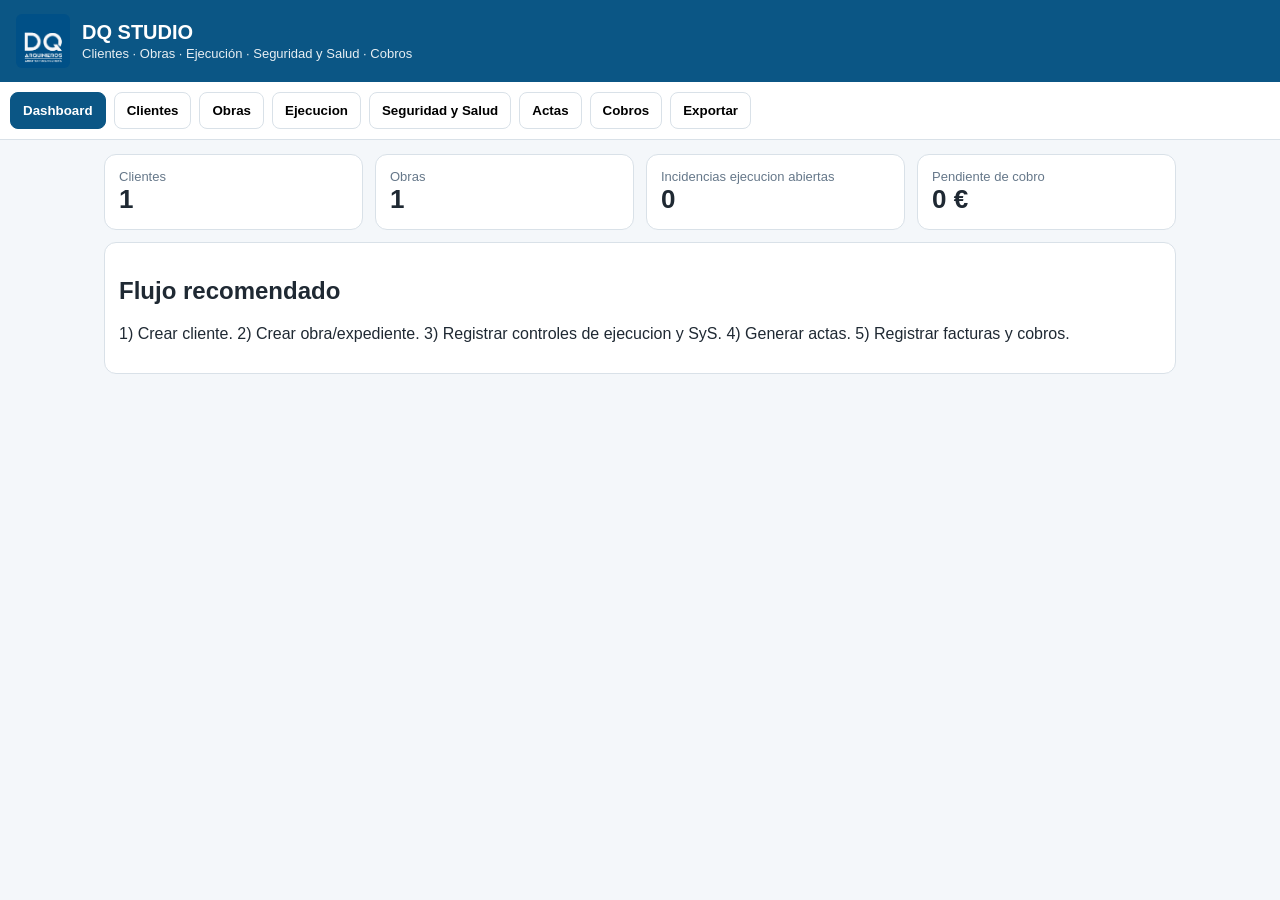
<file: app/index.html>
<!doctype html>
<html lang="es">
<head>
<meta charset="utf-8" />
<meta name="viewport" content="width=device-width, initial-scale=1" />
<title>DQ Studio - Obra</title>
<link rel="manifest" href="manifest.json" />
<style>
:root{--azul:#0b5685;--borde:#d9e1e8;--fondo:#f4f7fa;--txt:#1f2933;--muted:#66788a;--ok:#1f8a4c;--warn:#b7791f;--bad:#c53030}
*{box-sizing:border-box} body{margin:0;font-family:Arial,Helvetica,sans-serif;background:var(--fondo);color:var(--txt)}
header{background:var(--azul);color:white;padding:14px 16px;display:flex;align-items:center;gap:12px;position:sticky;top:0;z-index:5} header img{width:54px;height:54px;object-fit:cover;border-radius:6px} header h1{font-size:20px;margin:0} header p{margin:2px 0 0;font-size:13px;opacity:.9}
nav{display:flex;gap:8px;overflow:auto;padding:10px;background:white;border-bottom:1px solid var(--borde);position:sticky;top:82px;z-index:4} nav button{border:1px solid var(--borde);background:white;border-radius:8px;padding:10px 12px;white-space:nowrap;font-weight:600} nav button.active{background:var(--azul);color:white;border-color:var(--azul)}
main{padding:14px;max-width:1100px;margin:auto}.grid{display:grid;grid-template-columns:repeat(auto-fit,minmax(240px,1fr));gap:12px}.card{background:white;border:1px solid var(--borde);border-radius:12px;padding:14px;margin-bottom:12px}.metric{font-size:26px;font-weight:700}.muted{color:var(--muted);font-size:13px}.row{display:grid;grid-template-columns:repeat(auto-fit,minmax(180px,1fr));gap:10px}
label{display:block;font-size:13px;font-weight:700;margin:8px 0 4px} input,select,textarea{width:100%;padding:10px;border:1px solid var(--borde);border-radius:8px;font-size:16px;background:white} textarea{min-height:80px} .btn{background:var(--azul);color:white;border:0;border-radius:8px;padding:10px 12px;font-weight:700;margin:8px 6px 0 0}.btn.secondary{background:#475569}.btn.danger{background:var(--bad)}
table{width:100%;border-collapse:collapse;background:white} th,td{border-bottom:1px solid var(--borde);padding:8px;text-align:left;font-size:14px} th{background:#eef4f8}.badge{display:inline-block;border-radius:999px;padding:3px 8px;font-size:12px;font-weight:700}.ok{background:#e6f4ea;color:var(--ok)}.warn{background:#fff7e6;color:var(--warn)}.bad{background:#fde8e8;color:var(--bad)}
.check{display:flex;align-items:center;gap:8px;border:1px solid var(--borde);border-radius:8px;padding:9px;margin:6px 0;background:white}.check input{width:auto}.print-only{display:none}
@media print{header,nav,.no-print,.btn{display:none!important} body{background:white}.card{border:0}.print-only{display:block} main{max-width:none}.screen-only{display:none!important}}
</style>
</head>
<body>
<header><img src="assets/logo-dq.jpg" alt="DQ"><div><h1>DQ STUDIO</h1><p>Clientes · Obras · Ejecución · Seguridad y Salud · Cobros</p></div></header>
<nav id="tabs"></nav>
<main id="app"></main>
<script>
if('serviceWorker' in navigator){navigator.serviceWorker.register('./sw.js').catch(()=>{})}
const S={clientes:[],obras:[],ejecucion:[],sys:[],actas:[],cobros:[]};
function load(){Object.keys(S).forEach(k=>{S[k]=JSON.parse(localStorage.getItem('dq_'+k)||'[]')}); if(!S.obras.length){seed()}}
function save(k){localStorage.setItem('dq_'+k,JSON.stringify(S[k]))}
function id(){return Date.now().toString(36)+Math.random().toString(36).slice(2,6)}
function seed(){S.clientes=[{id:id(),nombre:'Duque y Ropero Asociados, S.L.',nif:'',telefono:'',email:'',contacto:'',direccion:'C/ Miguel Bueno Lara 2, Malaga'}];S.obras=[{id:id(),codigo:'MBL2',nombre:'Edificio de 9 Viviendas - LOM 2024/5667',cliente:'Duque y Ropero Asociados, S.L.',direccion:'C/ Miguel Bueno Lara 2, Malaga',estado:'Losa de cimentacion',constructor:'Pago Garzon Construcciones, S.L.',tecnico:'Manuel Miguel Duque Bolivar'}];save('clientes');save('obras')}
const tabs=['Dashboard','Clientes','Obras','Ejecucion','Seguridad y Salud','Actas','Cobros','Exportar'];let tab='Dashboard';
function renderTabs(){document.getElementById('tabs').innerHTML=tabs.map(t=>`<button class="${t==tab?'active':''}" data-tab="${t}">${t}</button>`).join('');document.querySelectorAll('[data-tab]').forEach(b=>b.onclick=()=>{tab=b.dataset.tab;render()})}
function obraOptions(){return S.obras.map(o=>`<option value="${o.codigo}">${o.codigo} - ${o.nombre}</option>`).join('')}
function clientOptions(){return S.clientes.map(c=>`<option>${c.nombre}</option>`).join('')}
function render(){renderTabs(); const a=document.getElementById('app');
if(tab==='Dashboard'){let pend=S.cobros.filter(c=>c.estado!=='Cobrado').reduce((s,c)=>s+Number(c.importe||0),0);a.innerHTML=`<div class="grid"><div class="card"><div class="muted">Clientes</div><div class="metric">${S.clientes.length}</div></div><div class="card"><div class="muted">Obras</div><div class="metric">${S.obras.length}</div></div><div class="card"><div class="muted">Incidencias ejecucion abiertas</div><div class="metric">${S.ejecucion.filter(x=>x.estado!=='Cerrada').length}</div></div><div class="card"><div class="muted">Pendiente de cobro</div><div class="metric">${pend.toLocaleString('es-ES')} €</div></div></div><div class="card"><h2>Flujo recomendado</h2><p>1) Crear cliente. 2) Crear obra/expediente. 3) Registrar controles de ejecucion y SyS. 4) Generar actas. 5) Registrar facturas y cobros.</p></div>`}
if(tab==='Clientes'){a.innerHTML=`<div class="card"><h2>Nuevo cliente</h2><div class="row"><div><label>Nombre / razon social</label><input id="c_nombre"></div><div><label>NIF/CIF</label><input id="c_nif"></div><div><label>Telefono</label><input id="c_tel"></div><div><label>Email</label><input id="c_email"></div><div><label>Contacto</label><input id="c_contacto"></div><div><label>Direccion</label><input id="c_dir"></div></div><button class="btn" id="addCliente">Guardar cliente</button></div>${tableClientes()}`;document.getElementById('addCliente').onclick=()=>{S.clientes.push({id:id(),nombre:v('c_nombre'),nif:v('c_nif'),telefono:v('c_tel'),email:v('c_email'),contacto:v('c_contacto'),direccion:v('c_dir')});save('clientes');render()}}
if(tab==='Obras'){a.innerHTML=`<div class="card"><h2>Nueva obra / expediente</h2><div class="row"><div><label>Codigo</label><input id="o_codigo" placeholder="MBL2"></div><div><label>Nombre</label><input id="o_nombre"></div><div><label>Cliente</label><select id="o_cliente">${clientOptions()}</select></div><div><label>Direccion</label><input id="o_dir"></div><div><label>Estado</label><input id="o_estado"></div><div><label>Constructor</label><input id="o_cons"></div><div><label>Tecnico</label><input id="o_tec"></div></div><button class="btn" id="addObra">Guardar obra</button></div>${tableObras()}`;document.getElementById('addObra').onclick=()=>{S.obras.push({id:id(),codigo:v('o_codigo'),nombre:v('o_nombre'),cliente:v('o_cliente'),direccion:v('o_dir'),estado:v('o_estado'),constructor:v('o_cons'),tecnico:v('o_tec')});save('obras');render()}}
if(tab==='Ejecucion'){a.innerHTML=`<div class="card"><h2>Control de ejecucion</h2><div class="row"><div><label>Obra</label><select id="e_obra">${obraOptions()}</select></div><div><label>Fecha</label><input type="date" id="e_fecha"></div><div><label>Unidad</label><select id="e_unidad"><option>Losa de cimentacion</option><option>Estructura</option><option>Albanileria</option><option>Fachada</option><option>Cubierta</option><option>Instalaciones</option><option>Acabados</option></select></div><div><label>Estado</label><select id="e_estado"><option>Correcto</option><option>Pendiente</option><option>No conformidad</option><option>Cerrada</option></select></div></div><label>Checklist</label><div id="checksE"></div><label>Observaciones / orden</label><textarea id="e_obs"></textarea><button class="btn" id="addEjec">Guardar control</button></div>${tableEjec()}`;checks('checksE',['Replanteo comprobado','Cotas comprobadas','Material conforme','Ejecucion conforme a proyecto','Fotografias realizadas','Ensayo/documentacion pendiente revisada']);document.getElementById('addEjec').onclick=()=>{S.ejecucion.push({id:id(),obra:v('e_obra'),fecha:v('e_fecha'),unidad:v('e_unidad'),estado:v('e_estado'),checks:getChecks('checksE'),obs:v('e_obs')});save('ejecucion');render()}}
if(tab==='Seguridad y Salud'){a.innerHTML=`<div class="card"><h2>Visita Seguridad y Salud</h2><div class="row"><div><label>Obra</label><select id="s_obra">${obraOptions()}</select></div><div><label>Fecha</label><input type="date" id="s_fecha"></div><div><label>Resultado</label><select id="s_estado"><option>Correcto</option><option>Con observaciones</option><option>Requerimiento</option><option>Riesgo grave</option><option>Cerrada</option></select></div></div><label>Checklist SyS</label><div id="checksS"></div><label>Observaciones / requerimiento</label><textarea id="s_obs"></textarea><button class="btn" id="addSys">Guardar SyS</button></div>${tableSys()}`;checks('checksS',['EPIs utilizados','Protecciones perimetrales','Huecos protegidos','Accesos seguros','Orden y limpieza','Cuadro electrico protegido','Senalizacion','Recurso preventivo presente si procede','Maquinaria autorizada','Plan de emergencia visible']);document.getElementById('addSys').onclick=()=>{S.sys.push({id:id(),obra:v('s_obra'),fecha:v('s_fecha'),estado:v('s_estado'),checks:getChecks('checksS'),obs:v('s_obs')});save('sys');render()}}
if(tab==='Actas'){a.innerHTML=`<div class="card no-print"><h2>Generar acta</h2><div class="row"><div><label>Tipo</label><select id="a_tipo"><option>Acta visita Direccion Facultativa</option><option>Acta Coordinador Seguridad y Salud</option><option>Acta autorizacion hormigonado</option><option>Orden de obra</option><option>No conformidad</option></select></div><div><label>Obra</label><select id="a_obra">${obraOptions()}</select></div><div><label>Fecha</label><input type="date" id="a_fecha"></div></div><label>Contenido</label><textarea id="a_texto"></textarea><button class="btn" id="previewActa">Vista previa</button><button class="btn secondary" onclick="window.print()">Imprimir / Guardar PDF</button></div><div id="actaPreview" class="card"></div>`;document.getElementById('previewActa').onclick=()=>previewActa()}
if(tab==='Cobros'){a.innerHTML=`<div class="card"><h2>Gestion de cobros</h2><div class="row"><div><label>Obra</label><select id="co_obra">${obraOptions()}</select></div><div><label>Cliente</label><select id="co_cliente">${clientOptions()}</select></div><div><label>Concepto</label><input id="co_concepto"></div><div><label>Importe</label><input type="number" id="co_importe"></div><div><label>IVA %</label><input type="number" id="co_iva" value="21"></div><div><label>Estado</label><select id="co_estado"><option>Pendiente de facturar</option><option>Facturado pendiente de cobro</option><option>Cobrado</option><option>No facturable</option></select></div><div><label>Fecha</label><input type="date" id="co_fecha"></div></div><button class="btn" id="addCobro">Guardar</button></div>${tableCobros()}${resumenFiscal()}`;document.getElementById('addCobro').onclick=()=>{S.cobros.push({id:id(),obra:v('co_obra'),cliente:v('co_cliente'),concepto:v('co_concepto'),importe:v('co_importe'),iva:v('co_iva'),estado:v('co_estado'),fecha:v('co_fecha')});save('cobros');render()}}
if(tab==='Exportar'){a.innerHTML=`<div class="card"><h2>Exportar / copia de seguridad</h2><p>Descarga los datos para guardarlos antes de cambiar de dispositivo.</p><button class="btn" id="down">Descargar JSON</button><label>Importar JSON</label><textarea id="imp"></textarea><button class="btn secondary" id="import">Importar</button><button class="btn danger" id="wipe">Borrar datos locales</button></div>`;document.getElementById('down').onclick=download;document.getElementById('import').onclick=importData;document.getElementById('wipe').onclick=()=>{if(confirm('Borrar todos los datos locales?')){Object.keys(S).forEach(k=>localStorage.removeItem('dq_'+k));load();render()}}}
}
function v(id){return document.getElementById(id).value.trim()} function checks(el,arr){document.getElementById(el).innerHTML=arr.map((x,i)=>`<label class="check"><input type="checkbox" data-check="${x}" checked> ${x}</label>`).join('')} function getChecks(el){return [...document.querySelectorAll('#'+el+' input')].filter(i=>i.checked).map(i=>i.dataset.check)}
function tableClientes(){return `<div class="card"><h2>Clientes</h2><table><tr><th>Nombre</th><th>Telefono</th><th>Email</th><th>Contacto</th></tr>${S.clientes.map(c=>`<tr><td>${c.nombre}</td><td><a href="tel:${c.telefono}">${c.telefono||''}</a></td><td><a href="mailto:${c.email}">${c.email||''}</a></td><td>${c.contacto||''}</td></tr>`).join('')}</table></div>`}
function tableObras(){return `<div class="card"><h2>Obras</h2><table><tr><th>Codigo</th><th>Nombre</th><th>Cliente</th><th>Estado</th></tr>${S.obras.map(o=>`<tr><td>${o.codigo}</td><td>${o.nombre}</td><td>${o.cliente}</td><td>${o.estado}</td></tr>`).join('')}</table></div>`}
function badge(x){let cls=x.includes('Correcto')||x.includes('Cobrado')?'ok':(x.includes('No')||x.includes('grave')||x.includes('Requerimiento')?'bad':'warn');return `<span class="badge ${cls}">${x}</span>`}
function tableEjec(){return `<div class="card"><h2>Registros ejecucion</h2><table><tr><th>Fecha</th><th>Obra</th><th>Unidad</th><th>Estado</th><th>Obs.</th></tr>${S.ejecucion.map(x=>`<tr><td>${x.fecha}</td><td>${x.obra}</td><td>${x.unidad}</td><td>${badge(x.estado)}</td><td>${x.obs}</td></tr>`).join('')}</table></div>`}
function tableSys(){return `<div class="card"><h2>Registros SyS</h2><table><tr><th>Fecha</th><th>Obra</th><th>Resultado</th><th>Obs.</th></tr>${S.sys.map(x=>`<tr><td>${x.fecha}</td><td>${x.obra}</td><td>${badge(x.estado)}</td><td>${x.obs}</td></tr>`).join('')}</table></div>`}
function tableCobros(){return `<div class="card"><h2>Cobros / facturacion</h2><table><tr><th>Fecha</th><th>Cliente</th><th>Concepto</th><th>Importe</th><th>Estado</th></tr>${S.cobros.map(x=>`<tr><td>${x.fecha}</td><td>${x.cliente}</td><td>${x.concepto}</td><td>${Number(x.importe||0).toLocaleString('es-ES')} €</td><td>${badge(x.estado)}</td></tr>`).join('')}</table></div>`}
function resumenFiscal(){let fact=S.cobros.filter(x=>x.estado.includes('Facturado')||x.estado==='Cobrado');let base=fact.reduce((s,x)=>s+Number(x.importe||0),0);let iva=fact.reduce((s,x)=>s+Number(x.importe||0)*Number(x.iva||0)/100,0);let pend=S.cobros.filter(x=>x.estado!=='Cobrado'&&x.estado!=='No facturable').reduce((s,x)=>s+Number(x.importe||0),0);return `<div class="card"><h2>Resumen fiscal orientativo</h2><div class="grid"><div><div class="muted">Base facturada/cobrada</div><div class="metric">${base.toLocaleString('es-ES')} €</div></div><div><div class="muted">IVA repercutido estimado</div><div class="metric">${iva.toLocaleString('es-ES')} €</div></div><div><div class="muted">Pendiente facturar/cobrar</div><div class="metric">${pend.toLocaleString('es-ES')} €</div></div></div><p class="muted">Resumen orientativo. No sustituye la revision fiscal.</p></div>`}
function previewActa(){let obra=S.obras.find(o=>o.codigo===v('a_obra'))||{};let tipo=v('a_tipo');let fecha=v('a_fecha');let texto=v('a_texto');document.getElementById('actaPreview').innerHTML=`<div class="print-only"><h1>${tipo}</h1></div><h2>${tipo}</h2><p><b>Obra:</b> ${obra.codigo||''} - ${obra.nombre||''}</p><p><b>Direccion:</b> ${obra.direccion||''}</p><p><b>Fecha:</b> ${fecha}</p><p><b>Promotor/cliente:</b> ${obra.cliente||''}</p><p><b>Constructor:</b> ${obra.constructor||''}</p><p><b>Direccion facultativa:</b> ${obra.tecnico||''}</p><hr><p style="white-space:pre-wrap">${texto}</p><br><br><p>Firma Direccion Facultativa / Coordinador:</p><br><br><p>_____________________________</p>`}
function download(){let data=JSON.stringify(S,null,2);let blob=new Blob([data],{type:'application/json'});let url=URL.createObjectURL(blob);let a=document.createElement('a');a.href=url;a.download='dq-studio-datos.json';a.click();URL.revokeObjectURL(url)}
function importData(){try{let d=JSON.parse(v('imp'));Object.keys(S).forEach(k=>{if(Array.isArray(d[k])){S[k]=d[k];save(k)}});render()}catch(e){alert('JSON no valido')}}
load();render();
</script>
</body>
</html>
</file>
